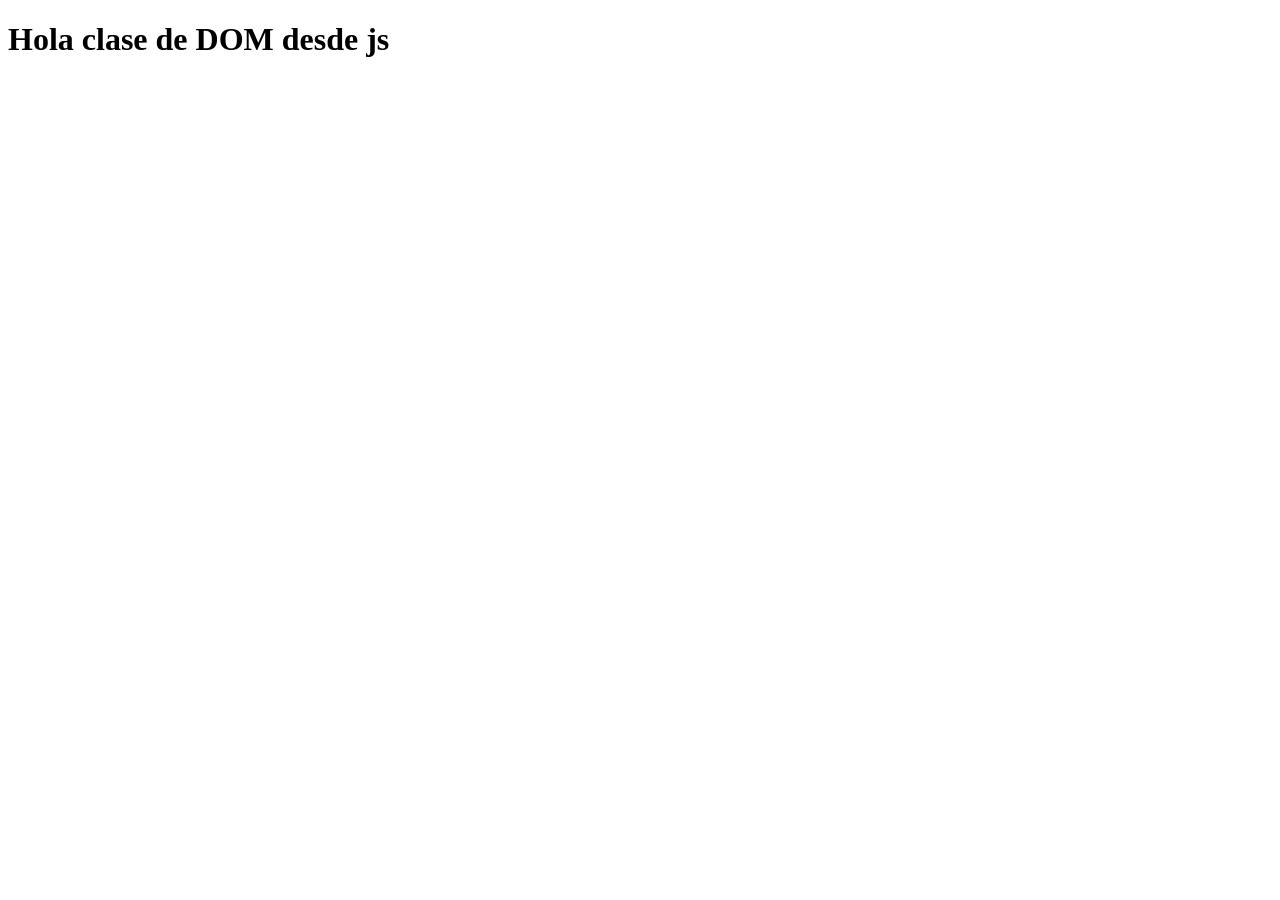
<file: clase_161024/Index.html>
<!DOCTYPE html>
<html lang="en">
<head>
    <meta charset="UTF-8">
    <meta name="viewport" content="width=device-width, initial-scale=1.0">
    <title>Mi titulo de mi pagina</title>
</head>
<body>
    
    <script src="script.js"></script>
</body>
</html>
</file>
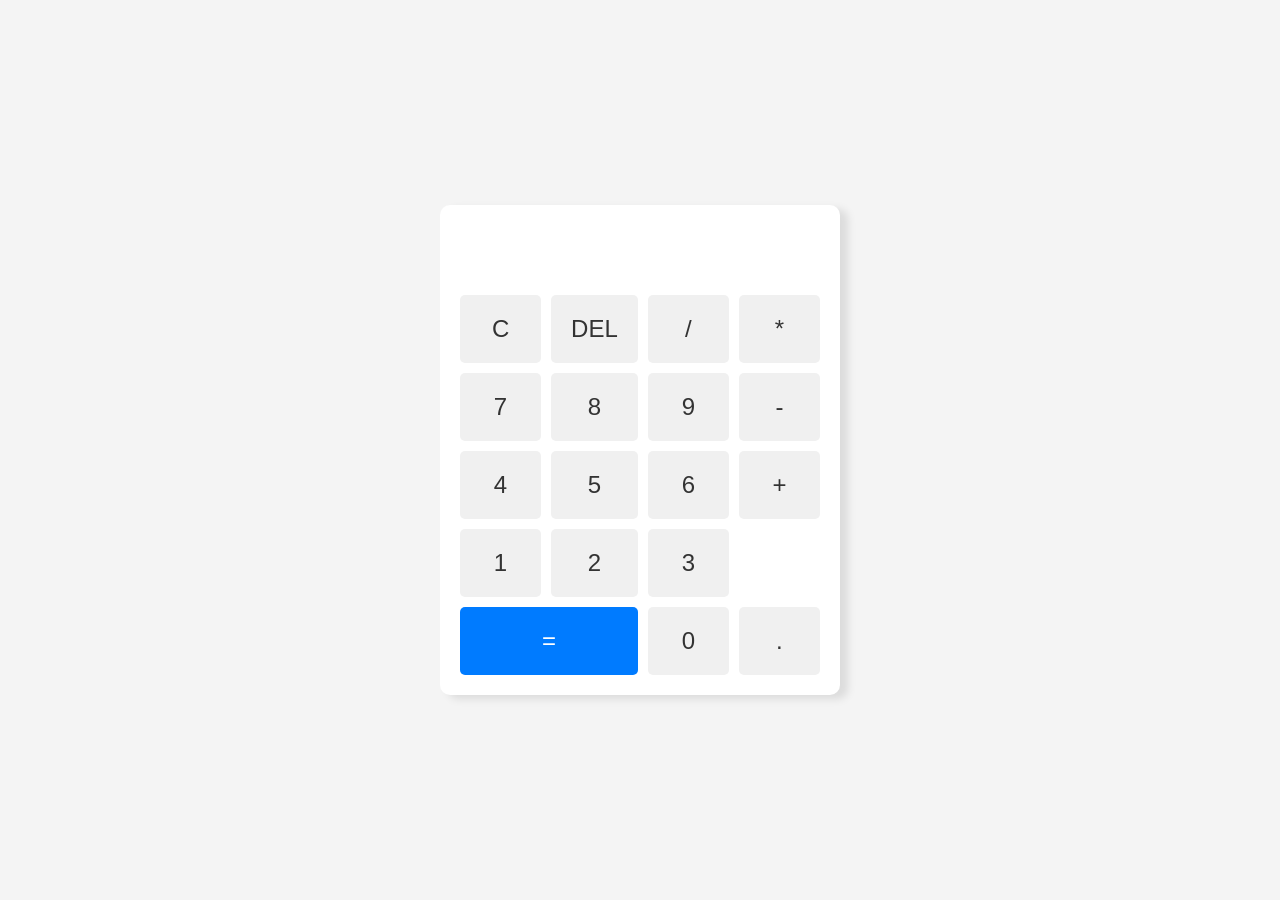
<file: Unidad2_7-10-24/index.html>
<!DOCTYPE html>
<html lang="es">
<head>
    <meta charset="UTF-8">
    <meta name="viewport" content="width=device-width, initial-scale=1.0">
    <title>Caculadora sencilla</title>
    <link rel="stylesheet" href="styles.css">
</head>
<body>
    <div class="calculator">
        <input type="text" id="display" class="calculator-screen" value="" disabled>
        <div class="calculator-buttons">
            <button class="button" onclick="clearDisplay()">C</button>
            <button class="button" onclick="deleteLast()">DEL</button>
            <button class="button" onclick="appendToDisplay('/')">/</button>
            <button class="button" onclick="appendToDisplay('*')">*</button>

            <button class="button" onclick="appendToDisplay('7')">7</button>
            <button class="button" onclick="appendToDisplay('8')">8</button> 
            <button class="button" onclick="appendToDisplay('9')">9</button>
            <button class="button" onclick="appendToDisplay('-')">-</button>

            <button class="button" onclick="appendToDisplay('4')">4</button>
            <button class="button" onclick="appendToDisplay('5')">5</button>
            <button class="button" onclick="appendToDisplay('6')">6</button>
            <button class="button" onclick="appendToDisplay('+')">+</button>

            <button class="button" onclick="appendToDisplay('1')">1</button> 
            <button class="button" onclick="appendToDisplay('2')">2</button>
            <button class="button" onclick="appendToDisplay('3')">3</button>
            <button class="button equal-button" onclick="calculateResult()">=</button>
            
            <button class="button" onclick="appendToDisplay('0')">0</button>
            <button class="button" onclick="appendToDisplay('.')">.</button>
        </div>
    </div>
    <script src="script.js"></script>
</body>
</html>
</file>
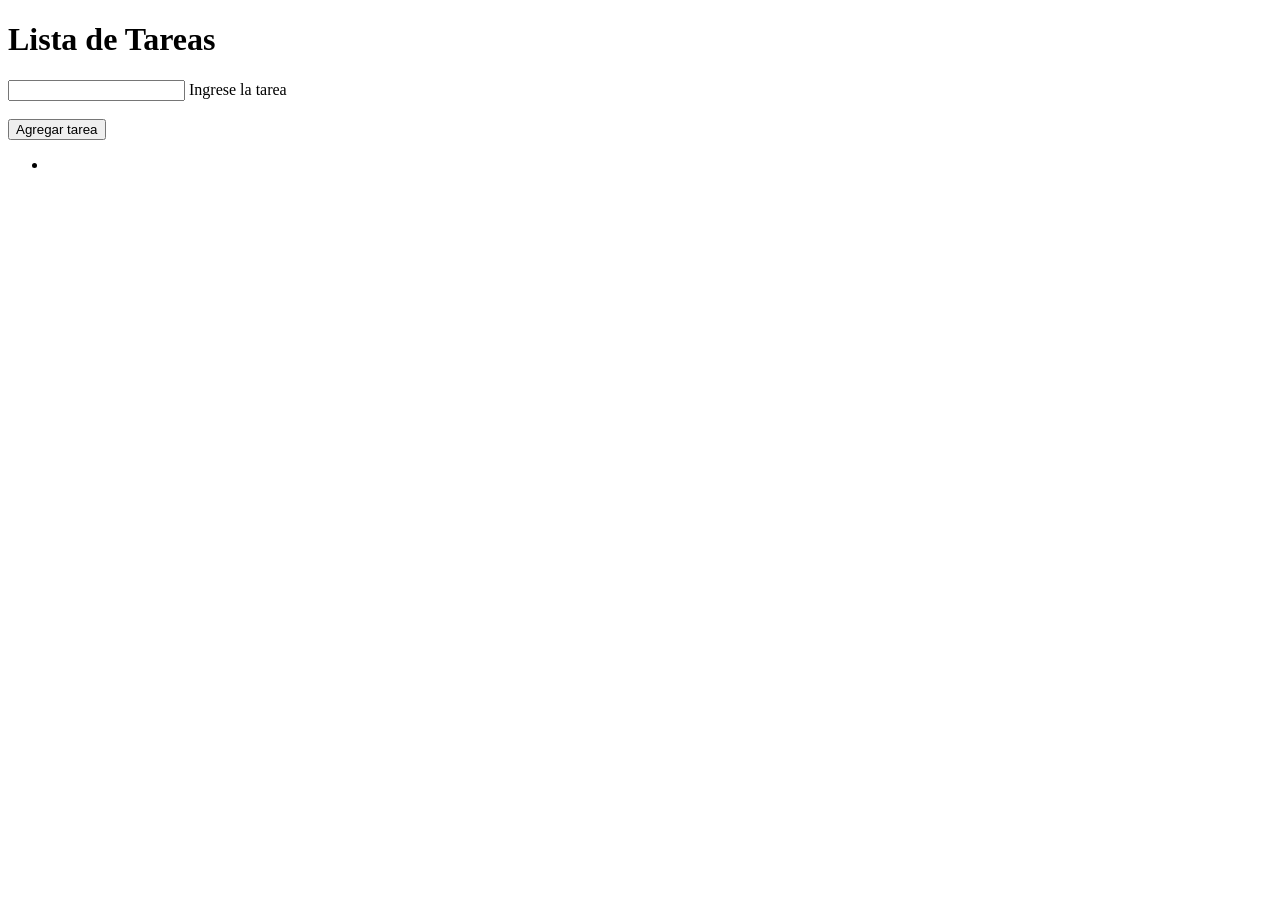
<file: clase_211024/Ejercicio/Index.html>
<!DOCTYPE html>
<html lang="en">
<head>
    <meta charset="UTF-8">
    <meta name="viewport" content="width=device-width, initial-scale=1.0">
    <title>Tareas</title>
</head>
<body>

    <h1>Lista de Tareas</h1>
    <input type="text" id="tarea">  Ingrese la tarea
    <br><br>
    <button type="submit" onclick="limpiar()" onclick="crear()">Agregar tarea</button>

    <ul id="lista">
        <li>

        </li>
    </ul>
    <script src="script.js"></script>
</body>
</html>
</file>
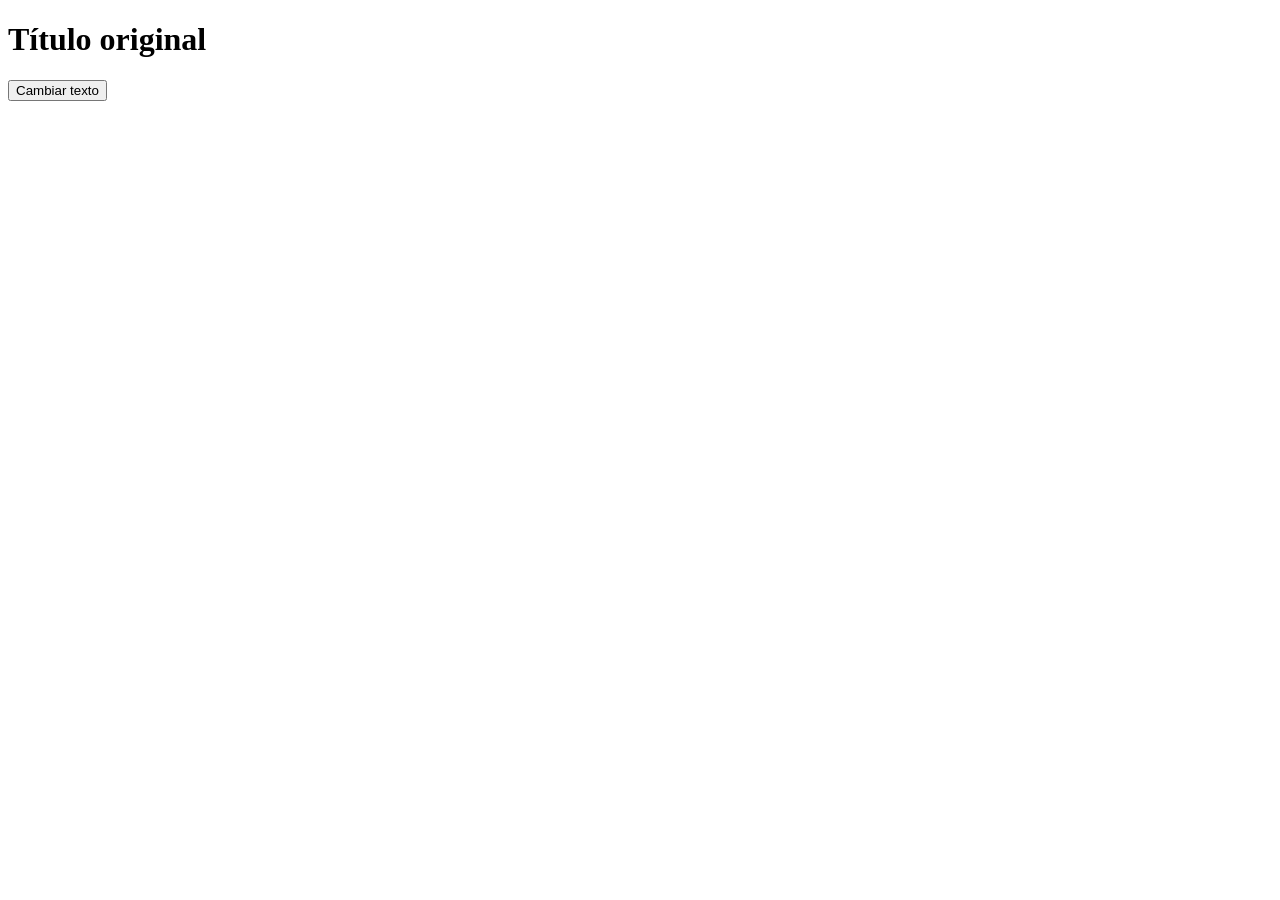
<file: clase_230924/1.EjemploDOM.html>
<!DOCTYPE html>
<html lang="es"> 
<head> 
    <meta charset="UTF-8"> 
    <meta name="viewport" content="width=device-width, initial-scale=1.0"> 
    <title>Ejemplo de DOM</title> 
</head> 
<body> 
    <h1 id="titulo">Título original</h1> 
    <button onclick="cambiarTexto()">Cambiar texto</button> 

    <script> 
        function cambiarTexto() { 
            // Accede al elemento con id "titulo" y cambia su texto 
            document.getElementById("titulo").innerText = "Titulo cambiado usando el DOM"; 
        } 
    </script> 
</body> 
</html>
</file>
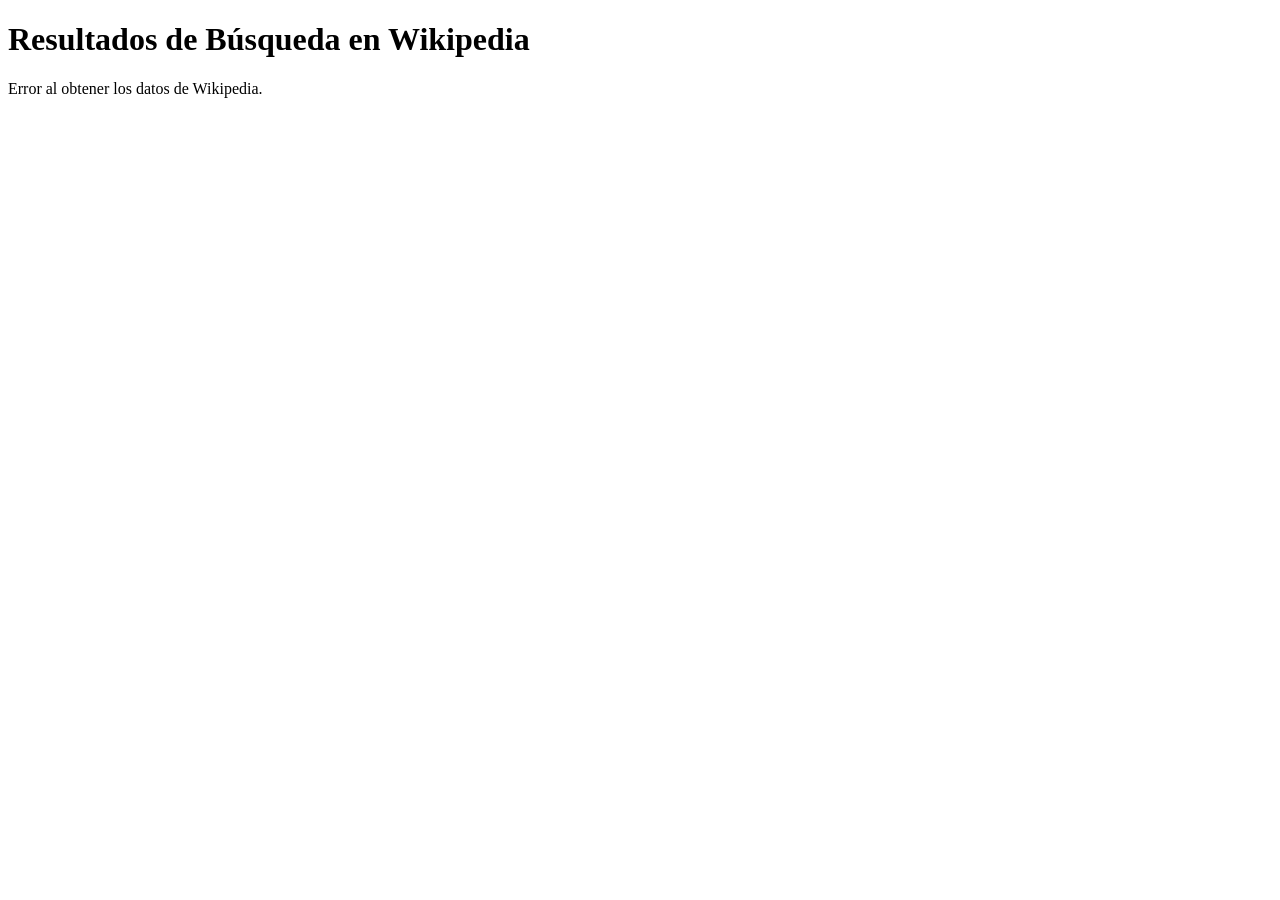
<file: clase_230924/3.1UsoDeApiwikiPedia.html>
<!DOCTYPE html> 
<html lang="es"> 
    <head> 
        <meta charset="UTF-8"> 
        <meta name="viewport" content="width=device-width, 
        initial-scale=1.0"> 
        <title>Búsqueda en Wikipedia</title> 
    </head> 
    <body> 
        <h1>Resultados de Búsqueda en Wikipedia</h1> 
        <p id="resultados">Cargando datos...</p> 
        <ul id="listaResultados"></ul> 
        <!-- Llamada al archivo JavaScript externo --> 
        <script src="3.1UsoDeApiwikiPedia.js"></script> 
    </body> 
</html>
</file>
<file: Unidad2_7-10-24/styles.css>
* {
box-sizing: border-box;

}

body {
    display: flex;
    justify-content: center;
    align-items: center;
    height: 100vh;
    margin: 0;
    background-color: #f4f4f4; font-family: Arial, sans-serif;
}



.calculator {
    width: 100%;
    max-width: 400px;
    background-color:#fff;
    padding: 20px;
    border-radius: 10px;
    box-shadow: 8px 4px 8px rgba(0, 0, 0, 0.1);
}

.calculator-screen {
    width: 100%;
    height: 50px;
    background-color: white;
    color: rgb(0, 0, 0);
    text-align: right;
    padding: 10px;
    font-size: 1.5rem;
    border: none;
    border-radius: 5px;
    margin-bottom: 20px;
}

.calculator-buttons {
    display: grid;
    grid-template-columns: repeat(4, 1fr);
    gap: 10px;
}

.button {
    padding: 20px;
    font-size: 1.5rem;
    border: none;
    border-radius: 5px;
    background-color: #f0f0f0;
    color: #333;
    cursor: pointer;
    transition: backgraund-color 0.3s ;
}

.button:hover {
    background-color: #ddd;
}

.equal-button {
    grid-column: span 2;
    background-color: #007bff;
    color: white;
}

.equal-button:hover{
    background-color: #0056b3;
}

@media (max-width: 600px) {
    .calculator{
        padding: 10px;
    }

    .calculator-screen{
        height: 40px;
        font-size: 1.2rem;
    }

    .button{
        padding: 15px;
        font-size: 1rem;
    }
}
</file>
